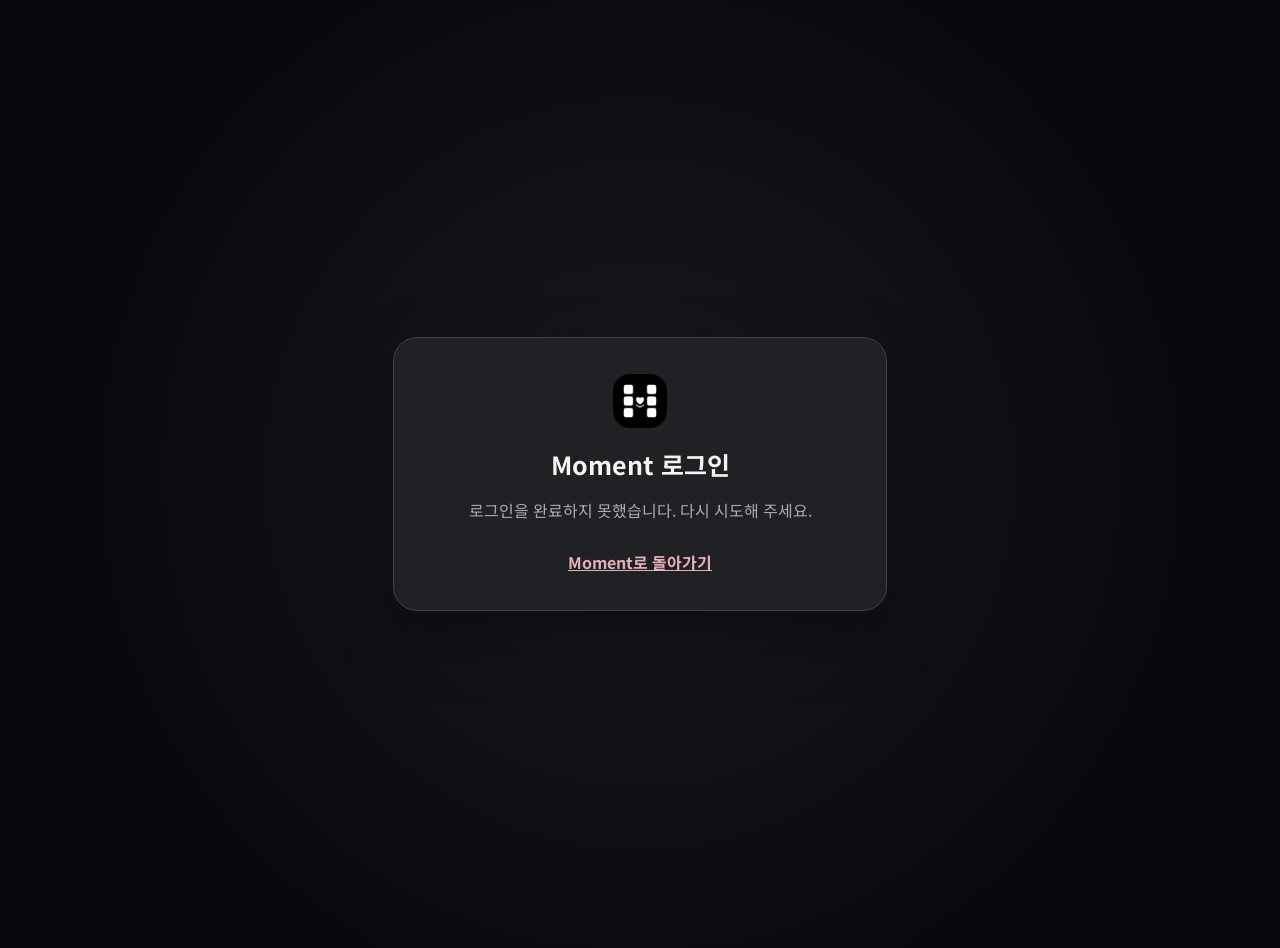
<file: auth/callback/index.html>
<!doctype html>
<html lang="ko">
<head>
  <meta charset="utf-8" />
  <meta name="viewport" content="width=device-width,initial-scale=1" />
  <meta name="robots" content="noindex,nofollow" />
  <link rel="icon" type="image/png" sizes="512x512" href="/assets/moment-app-icon.png" />
  <link rel="apple-touch-icon" href="/assets/moment-app-icon.png" />
  <link rel="preconnect" href="https://fonts.googleapis.com" />
  <link rel="preconnect" href="https://fonts.gstatic.com" crossorigin />
  <link rel="stylesheet" href="https://fonts.googleapis.com/css2?family=Noto+Sans+KR:wght@400;500;600;700;800;900&display=swap" />
  <title>Moment 로그인</title>
  <style>
    :root{font-family:"Noto Sans KR",sans-serif;color:#f5f4f2;background:#08090c}
    body{min-height:100vh;display:grid;place-items:center;margin:0;padding:24px;background:radial-gradient(circle at center,#191a1f,#08090c 70%)}
    main{width:min(420px,100%);padding:36px;border:1px solid #414247;border-radius:24px;background:#202125;box-shadow:0 24px 60px rgba(0,0,0,.36);text-align:center}
    .mark{display:block;width:54px;height:54px;margin:auto;border-radius:17px;object-fit:cover}
    h1{margin:18px 0 10px;font-size:25px}
    p{line-height:1.6;color:#aaaab0}
    a{display:inline-block;margin-top:10px;color:#e6b1b5;font-weight:700}
  </style>
</head>
<body>
  <main>
    <img class="mark" src="/assets/moment-app-icon.png" alt="" aria-hidden="true" />
    <h1>Moment 로그인</h1>
    <p id="callbackStatus" role="status" aria-live="polite">로그인을 완료하고 있습니다…</p>
    <a href="/">Moment로 돌아가기</a>
  </main>
  <script type="module" src="../../assets/auth-callback.js"></script>
</body>
</html>
</file>
